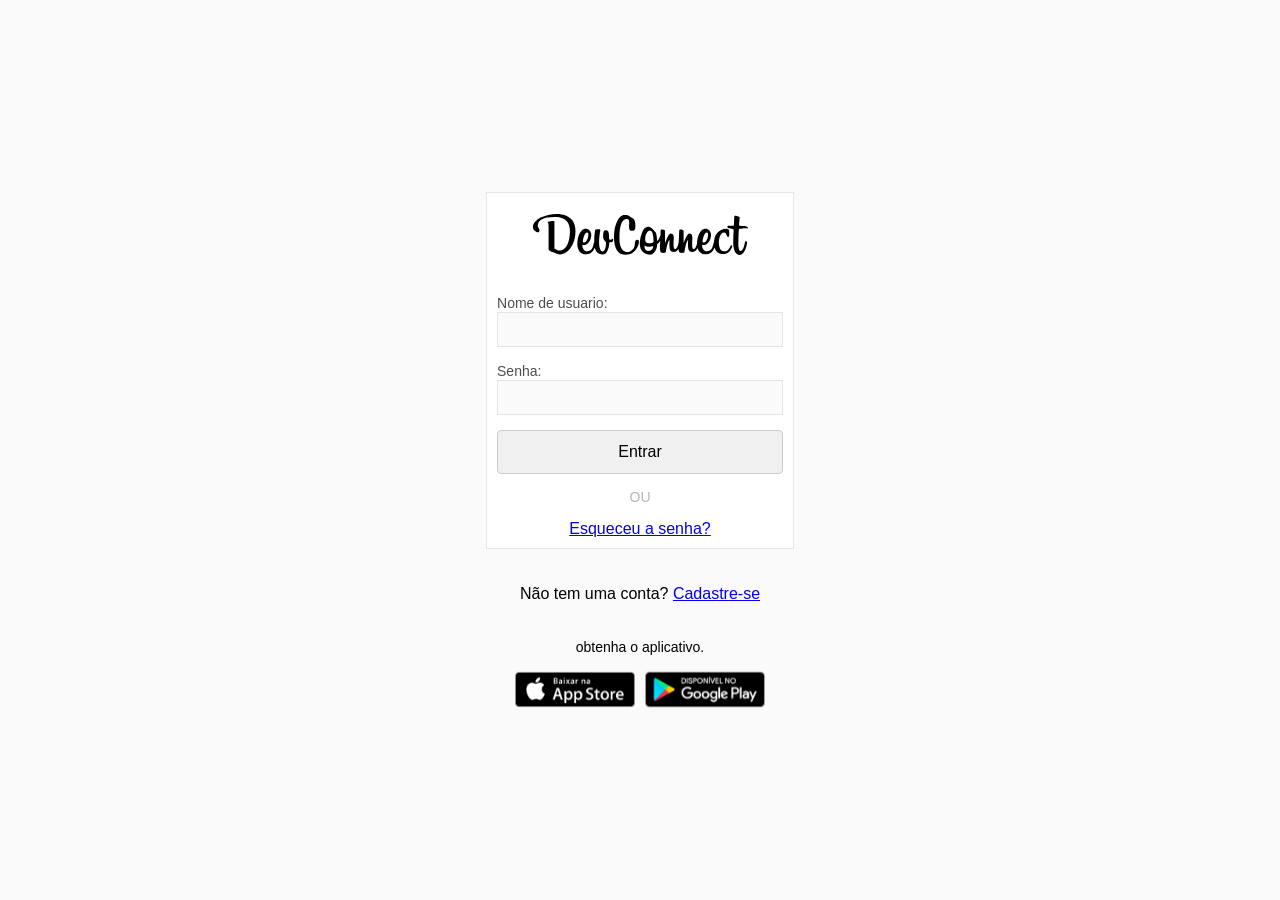
<file: static_devconnect/pages/index.html>
<!DOCTYPE html>
<html lang="pt-BR">

<head>
    <meta charset="UTf-8">
    <meta name="viewport" content="width=device-width, initial-scale=1.0">
    <meta name="author" content="Nathan">
    <meta name="description" content="Site da Empresa DevConnet">
    <title>Tela login - DevConnet</title>
    <link rel="shortcut icon" href="../images/logo-devconnect-sm.svg" type="image/x-icon">

    <link rel="stylesheet" href="../styles/global.css">
    <link rel="stylesheet" href="../styles/login.css">

</head>

<body>
    <h1>Tela principal Login</h1>
    <main>
        <div>

            <form id="formulario" class="estilo-formulario">
                <img src="../images/logo-devconnect-lg.svg" alt="">

                <div>
                    <label for="">Nome de usuario:</label>
                    <input type="text" name="" id="">
                </div>

                <div>
                    <label for="">Senha:</label>
                    <input type="password" name="" id="">
                </div>

                <button type="submit" class="formulario-botao-azul">Entrar</button>

                <p>ou</p>

                <a href="#">Esqueceu a senha?</a>

            </form>

            <!--secao cadastro-->

            <section id="secao-cadastro" class="estilo-formulario">
                <p>Não tem uma conta? <a href="../pages/cadastro.html">Cadastre-se</a></p>
            </section>

            <p class="informacao-aplicativo">obtenha o aplicativo.</p>
            <!--secao instalacao-->
            <section id="secao-instalacao">
                <img src="../images/app-store.svg" alt="imagem informandopara baixar no app store.">
                <img src="../images/google-play.svg" alt="imagem informandopara baixar no google-play store.">
            </section>

        </div>
    </main>
</body>

</html>
</file>
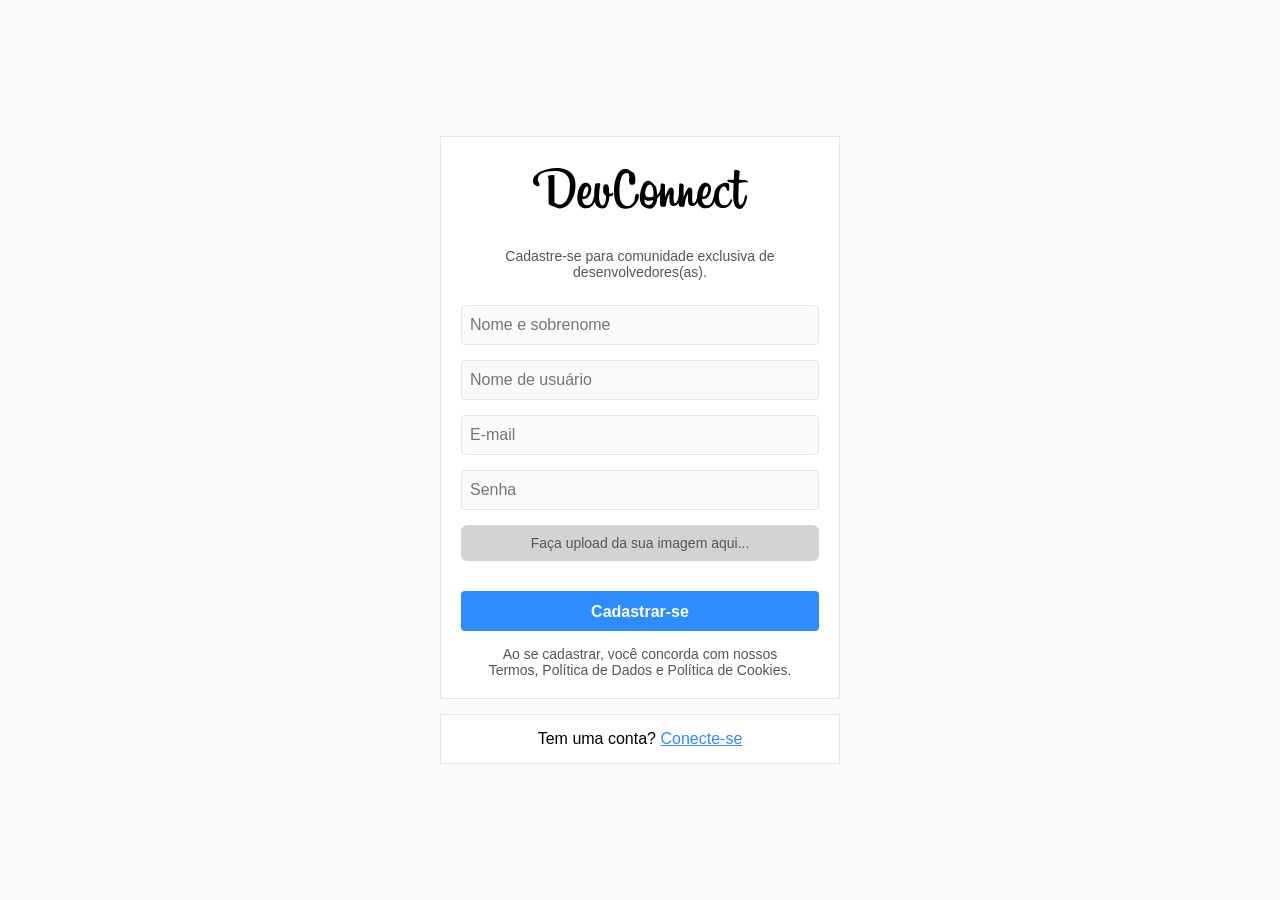
<file: static_devconnect/pages/cadastro.html>
<!DOCTYPE html>
<html lang="pt-BR">

<head>
    <meta charset="UTF-8">
    <meta name="viewport" content="width=device-width, initial-scale=1.0">
    <meta name="author" content="Nathan">
    <meta name="description" content="Site da Empresa DevConnect">
    <title>Tela - de - cadastro</title>
    <link rel="shortcut icon" href="../images/logo-devconnect-sm.svg" type="image/x-icon">

    <!-- Seus estilos -->
    <link rel="stylesheet" href="../styles/global.css">
    <link rel="stylesheet" href="../styles/cadastro.css">
</head>

<body>
    <main>
        <div class="mainDiv">
            <form id="formulario-cadastro" class="formulario">
                <img src="../images/logo-devconnect-lg.svg" alt="Logo DevConnect">
                <p class="subtexto">Cadastre-se para comunidade exclusiva de desenvolvedores(as).</p>

                <div class="formularioDiv">
                    <input type="text" id="nome" name="nome" placeholder="Nome e sobrenome" required />
                    <input type="text" id="usuario" name="usuario" placeholder="Nome de usuário" required />
                    <input type="email" id="email" name="email" placeholder="E-mail" required />
                    <input type="password" id="senha" name="senha" placeholder="Senha" required />
                </div>

                <div class="upload-imagem">
                    <label for="upload" class="upload-label">
                        Faça upload da sua imagem aqui...
                    </label>
                    <input type="file" id="upload" class="upload-input" />
                </div>

                <button class="formulario-botao-azul" type="submit">Cadastrar-se</button>

                <p class="texto-cadastrar">
                    Ao se cadastrar, você concorda com nossos<br>
                    Termos, Política de Dados e Política de Cookies.
                </p>



            </form>

            <section id="secao-login" class="secao-cadastro">
                <p>Tem uma conta? <a href="../pages/index.html">Conecte-se</a></p>
            </section>
        </div>
    </main>
</body>

</html>
</file>
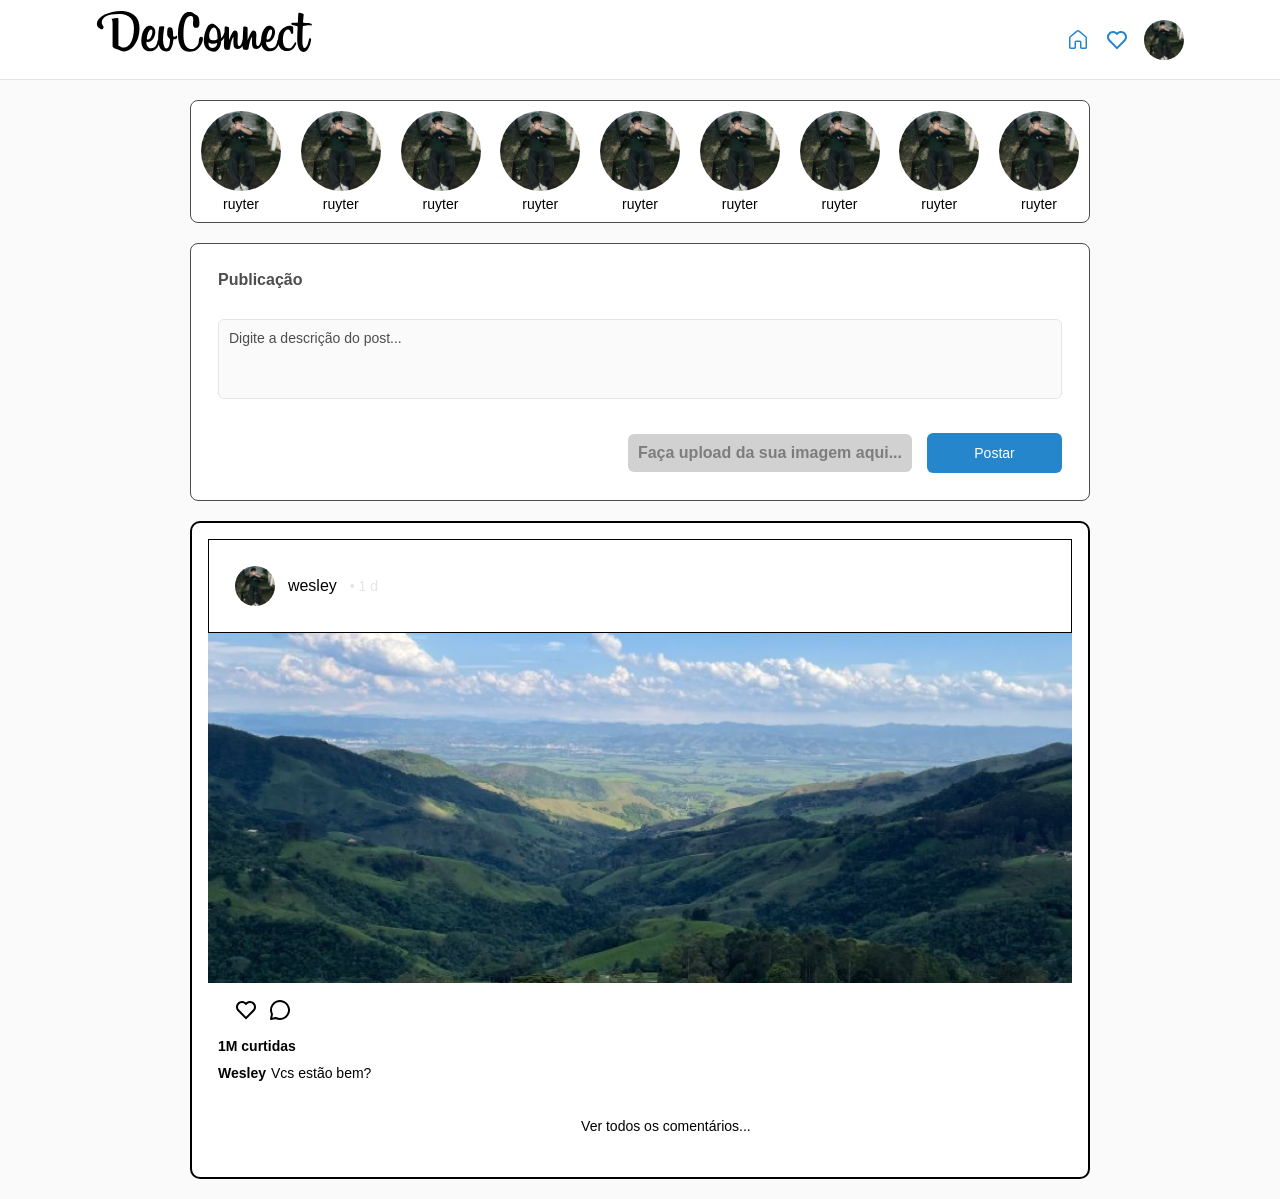
<file: static_devconnect/pages/feed.html>
<!DOCTYPE html>
<html lang="pt-BR">

<head>
    <meta charset="UTF-8">
    <meta name="viewport" content="width=device-width, initial-scale=1.0">
    <meta name="author" content="Nathan">
    <meta name="description" content="Site da Empresa DevConnect">

    <title>Feed - DevConnect</title>

    <link rel="shortcut icon" href="../images/logo-devconnect-lg.svg" type="image/x-icon">

    <link rel="stylesheet" href="../styles/global.css">
    <link rel="stylesheet" href="../styles/feed.css">
</head>

<body>
    <h1>Tela Feed - DevConnect</h1>

    <header id="cabeçalho">
        <nav>
            <a id="Logo-desktop" href="./feed.html">
                <img src="../images/logo-devconnect-lg.svg" alt="Logo da Empresa DevConnect">
            </a>

            <a id="Logo-mobile" href="./feed.html">
                <img src="../images/logo-devconnect-sm.svg" alt="Logo da Empresa DevConnect">
            </a>

            <div class="cabeçalho-acoes">
                <a href="#"><img src="../images/icone-casa-azul.svg" alt="icone de uma casa azul"></a>
                <a href="#"><img src="../images/icone-coracao-azul.svg" alt="icone de um coração azul"></a>
                <a href="#"><img class="foto-de-perfil" src="../images/img.nathan.jpg" alt="Foto de perfil"></a>
            </div>
        </nav>
    </header>

    <main>
        <div class="container-flex-publi">

            <!-- Stories -->
            <section id="storys" class="estilo-formulario">
                
                <!-- Exemplo de story -->
                <article class="card-storys">
                    <a href="#">
                        <img src="../images/img.nathan.jpg" alt="">
                        <span>ruyter</span>
                    </a>
                </article>
                <article class="card-storys">
                    <a href="#">
                        <img src="../images/img.nathan.jpg" alt="">
                        <span>ruyter</span>
                    </a>
                </article>
                <article class="card-storys">
                    <a href="#">
                        <img src="../images/img.nathan.jpg" alt="">
                        <span>ruyter</span>
                    </a>
                </article>
                <article class="card-storys">
                    <a href="#">
                        <img src="../images/img.nathan.jpg" alt="">
                        <span>ruyter</span>
                    </a>
                </article>
                <article class="card-storys">
                    <a href="#">
                        <img src="../images/img.nathan.jpg" alt="">
                        <span>ruyter</span>
                    </a>
                </article>
                <article class="card-storys">
                    <a href="#">
                        <img src="../images/img.nathan.jpg" alt="">
                        <span>ruyter</span>
                    </a>
                </article>
                <article class="card-storys">
                    <a href="#">
                        <img src="../images/img.nathan.jpg" alt="">
                        <span>ruyter</span>
                    </a>
                </article>
                <article class="card-storys">
                    <a href="#">
                        <img src="../images/img.nathan.jpg" alt="">
                        <span>ruyter</span>
                    </a>
                </article>
                <article class="card-storys">
                    <a href="#">
                        <img src="../images/img.nathan.jpg" alt="">
                        <span>ruyter</span>
                    </a>
                </article>
            </section>
            <!-- Fim Stories -->

            <!-- Formulário de Publicação -->
            <section id="cadastro-publi" class="estilo-formulario">
                <h2>Publicação</h2>

                <form action="">
                    <textarea placeholder="Digite a descrição do post..."></textarea>
                    <footer>
                        <label for="upload" class="texto-upload">Faça upload da sua imagem aqui...</label>
                        <input type="file" id="upload" class="upload-input" />
                        <button type="submit" class="formulario-botao-azul">Postar</button>
                    </footer>
                </form>
            </section>

            <!-- Publicações -->
            <section id="Publicacao">
                <article class="card-publi">
                  <header class="publi-header">
                    <a href="#">
                      <img class="foto-de-perfil" src="../images/img.nathan.jpg" alt="Foto de perfil">
                      <span class="nome-usuario">wesley</span>
                      <span class="tempo-publicado">• 1 d</span>
                    </a>
                  </header>
              
                  <figure>
                    <img class="imagem-publicacao" src="../images/img paisagem post.jpg" alt="Paisagem">
                  </figure>
              
                  <div class="interacoes-publicacao">
                    <img src="../images/icone-coracao-preto.svg" alt="Curtir">
                    <img src="../images/icone-comentario-preto.svg" alt="Comentar">
                  </div>
              
                  <span class="likes">1M curtidas</span>
              
                  <div class="description-publicacao">
                    <strong>Wesley</strong>
                    <p>Vcs estão bem?</p>
                  </div>
              
                  <button class="ver-comentarios">Ver todos os comentários...</button>
                </article>
              </section>
              
        </div>
    </main>
</body>

</html>
</file>
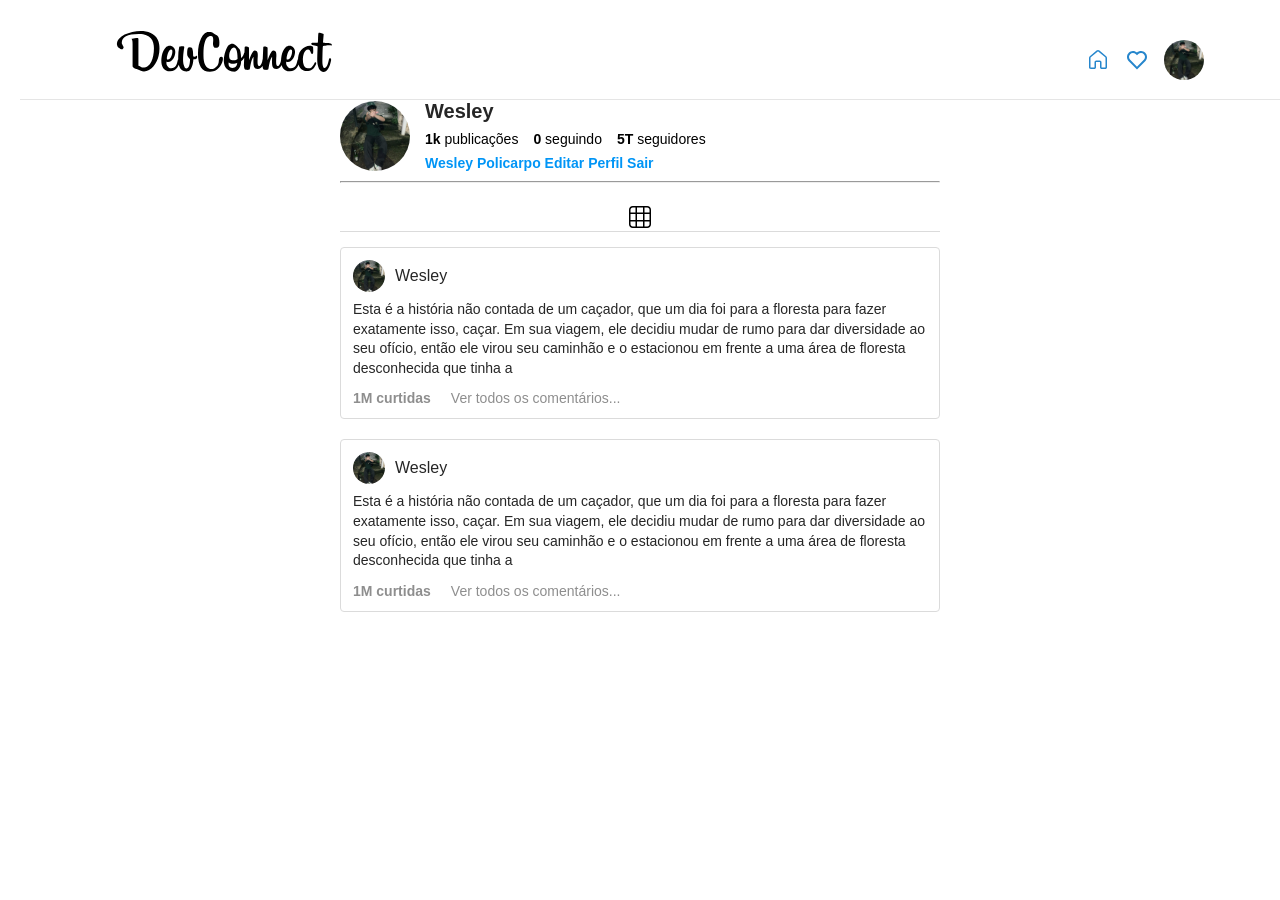
<file: static_devconnect/pages/perfil.html>
<!DOCTYPE html>
<html lang="pt-BR">

<head>
    <meta charset="UTF-8">
    <meta name="viewport" content="width=device-width, initial-scale=1.0">
    <meta name="author" content="Nathan">
    <meta name="description" content="Site da Empresa DevConnect">

    <title>Perfil - DevConnect</title>

    <link rel="shortcut icon" href="../images/logo-devconnect-lg.svg" type="image/x-icon">
    <link rel="stylesheet" href="../styles/global.css">
    <link rel="stylesheet" href="../styles/perfil.css">
</head>

<body>

    <!-- Cabeçalho -->
    <header id="cabeçalho">
        <nav>
            <a id="Logo-desktop" href="./feed.html">
                <img src="../images/logo-devconnect-lg.svg" alt="Logo da Empresa DevConnect">
            </a>

            <a id="Logo-mobile" href="./feed.html">
                <img src="../images/logo-devconnect-sm.svg" alt="Logo da Empresa DevConnect">
            </a>

            <div class="cabeçalho-acoes">
                <a href="#"><img src="../images/icone-casa-azul.svg" alt="icone de uma casa azul"></a>
                <a href="#"><img src="../images/icone-coracao-azul.svg" alt="icone de um coração azul"></a>
                <a href="#"><img class="foto-de-perfil" src="../images/img.nathan.jpg" alt="Foto de perfil"></a>
            </div>
        </nav>
    </header>

    <div class="container">
    <!-- Conteúdo do perfil -->
    <section class="perfil-header">
        <img src="../images/img.nathan.jpg" alt="Foto de perfil Wesley" />
        <div class="perfil-info">
            <div class="nome">
                Wesley
            </div>
            <div class="perfil-status">
                <div><b>1k</b> publicações</div>
                <div><b>0</b> seguindo</div>
                <div><b>5T</b> seguidores</div>
            </div>
            <div class="perfil">
                <a href="#">Wesley Policarpo</a>
                <a href="#">Editar Perfil</a>
                <a href="#">Sair</a>
            </div>
        </div>
    </section>

    <hr />

    <div class="separator">
        <img src="../images/icone-galeria-preto.svg" alt="">
    </div>

    <!-- Postagens -->
    <article class="post">
        <div class="post-header">
            <img src="../images/img.nathan.jpg" alt="Foto Wesley" />
            <div class="nome-post">
                Wesley
               
            </div>
        </div>
        <p class="texto">
            Esta é a história não contada de um caçador, que um dia foi para a floresta para fazer exatamente isso,
            caçar.
            Em sua viagem, ele decidiu mudar de rumo para dar diversidade ao seu ofício, então ele virou seu caminhão e
            o estacionou em
            frente a uma área de floresta desconhecida que tinha a
        </p>
        <div class="post-like">
            <div class="like" title="Curtir">
                1M curtidas
            </div>
            <div class="post-comentario">Ver todos os comentários...</div>
        </div>
    </article>

    <article class="post">
        <div class="post-header">
            <img src="../images/img.nathan.jpg" alt="Foto Wesley" />
            <div class="nome-post">
                Wesley
                
            </div>
        </div>
        <p class="texto">
            Esta é a história não contada de um caçador, que um dia foi para a floresta para fazer exatamente isso,
            caçar.
            Em sua viagem, ele decidiu mudar de rumo para dar diversidade ao seu ofício, então ele virou seu caminhão e
            o estacionou em
            frente a uma área de floresta desconhecida que tinha a
        </p>
        <div class="post-like">
            <div class="like" title="Curtir">
                1M curtidas
            </div>
        <div class="post-comentario">Ver todos os comentários...</div>
    </article>
</div>
</body>

</html>
</file>
<file: static_devconnect/styles/global.css>
:root {
    --cor-preto: #000000;
    --cor-azul: #2686cc;
    --cor-branca: #ffffff;
    --cor-cinza-escuro1: #b6b6b6;
    --cor-cinza-escuro2: #4D4D4D;
    --cor-cinza-escuro3: #7D7D7D;
    --cor-cinza-escuro4: #D1D1D1;
    --cor-cinza-medio: #e5e5e5;
    --cor-cinza-claro: #fafafa;

    --borda: 1px solid var(--cor-cinza-medio);
    --borda-arredondada: 2px;

    --tamanho-fonte-lg: 20px;
    --tamanho-fonte-md: 16px;
    --tamanho-fonte-sm: 14px;

}

@font-face {
    font-family: Billabong;
    src: url(../fonts/Billabong/billabong.ttf),
        url(../fonts/Billabong/billabong_regular.otf);
}


/* SELETOR GLOBAL */
* {
    font-family: "Segoe UI", sans-serif;
    padding: 0;
    margin: 0;
    box-sizing: border-box;
    /* o valor total do tamanho do elemento conta tanto com espaços interno/externo e as bordas*/
    outline-color: var(--cor-azul);
}

body {
    background-color: var(--cor-cinza-claro);
}

h1 {
    position: absolute; /*altera a posição do elemento*/
    z-index: -1; /*camadas do elemento*/
    opacity: 0; 
}

/* formulario */
input{
    width: 100%;
    height: 35px;
    border: var(--borda);
    background-color: var(--cor-cinza-claro);
}

.fomulario-botao-azul {
    width: 100%;
    padding: 12px;
    border: 1px solid #ccc;
    border-radius: 4px;
    background-color: #f0f0f0;
    color: #000;
    font-size: 16px;
    cursor: pointer;

}


button {
    width: 100%;
    padding: 12px;
    border: 1px solid #ccc;
    border-radius: 4px;
    background-color: #f0f0f0;
    color: #000;
    font-size: 16px;
    cursor: pointer;
}

button:hover {
    background-color: #e0e0e0;
}

#cabeçalho {
    width: 100vw;
    height: 80px;
    background-color: var(--cor-branca);
    display: flex;
    justify-content: center;
    align-items: center;

    border-bottom: var(--borda);
}

#cabeçalho>nav {
    background-color: var(--cor-branca);
    height: 100%;
    max-width: 1440px;
    width: 85%;

    display: flex;
    justify-content: space-between;
    align-items: center;
}

#Logo-mobile {
    display: none;

}

.cabeçalho-acoes {
    background-color: var(--cor-branca);
    display: flex;
    align-items: center;
    gap: 15px;
}

.cabeçalho-acoes>a {
    display: flex;
    align-items: center;
}

.foto-de-perfil {
    width: 40px;
    height: 40px;
    object-fit: cover;
    object-position: center;
    border-radius: 50%;
}

@media only screen and (max-width:485px) {
    #Logo-mobile {
        display: initial;
    }

    #Logo-desktop {
        display: none;
    }

}

main {
    width: 120%;
    height: 80px;
    display: flex;
    justify-content: center;
}

/*upload imagem*/
.texo-upload {
    display: block;
    width: 100%;
    max-width: 300px;
    min-width: 35px;
    padding: 5px;
    background-color: var(--cor-cinza-escuro4);
    color: var(--cor-cinza-escuro3);
    text-align: center;
    font-weight: 600;
    border-radius: var(--borda-arredondada);
    
}

.upload-input {
    display: none;
}
</file>
<file: static_devconnect/styles/login.css>
main {
    width: 100%;
    min-height: 100vh;
    display: flex;
    justify-content: center; 
    align-items: center; 
    padding: 20px 0; 
   
}

main>div {
    width: 90%;
    display: flex;
    gap: 15px;
    flex-direction: column;
    align-items: center;
}

/* formulário */
#formulario {
    background: #fff;
    display: flex;
    flex-direction: column;
    align-items: center;
    border: 1px solid #e6e6e6;
    padding: 10px;
    gap: 15px;
}

#secao-cadastro {
    display: flex;
    justify-content: center;
    align-items: center;
    height: 60px;
}

.estilo-formulario {
    max-width: 340px;
}

#formulario>div {
    width: 100%;
}

#formulario>div>label {
    font-size: var(--tamanho-fonte-sm);
    color: var(--cor-cinza-escuro2);
    font-weight: 500;
    padding-bottom: 4px;

}

.formulario-botao-azul {
    width: 100%;
}

#formulario>p {
    text-transform: uppercase;
    font-size: var(--tamanho-fonte-sm);
    color: var(--cor-cinza-escuro1);
}

#formulario>a, #secao-cadastro>p> {
    text-decoration: none;
    color: var(--cor-azul);
}

#secao-cadastro>p {
    font-size: var(--tamanho-fonte-md);
}

.informacao-aplicativo {
    font-size: var(--tamanho-fonte-sm);
    color: var(--cor-preto);
    font-weight: 400;
}

#secao-instalacao {
    display: flex;
    justify-content: center;
    gap: 10px;
}

#secao-instalacao img {
    width: 120px;
    height: 39px;
}
</file>
<file: static_devconnect/styles/cadastro.css>
main {
    width: 100%;
    min-height: 100vh;
    display: flex;
    align-items: center;
    justify-content: center;

}

main>Div {
    width: 100%;
    max-width: 400px;
    display: flex;
    flex-direction: column;
    align-items: center;
    gap: 15px;
}

.formulario {
    background: #fff;
    display: flex;
    flex-direction: column;
    align-items: center;
    border: 1px solid #e6e6e6;
    padding: 20px;
    gap: 15px;
}



.subtexto {
    font-size: 14px;
    color: #555;
    text-align: center;
    margin-bottom: 10px;
}

.formularioDiv {
    width: 100%;
    display: flex;
    flex-direction: column;
    gap: 15px;
}

.formularioDiv input {
    border: 1px solid #e6e6e6;
    width: 100%;
    height: 40px;
    padding: 8px;
    border-radius: 4px;
    font-size: 16px;
}

.formulario-botao-azul {
    width: 100%;
    height: 40px;
    background-color: #2d8cff;
    border: none;
    color: #fff;
    font-size: 16px;
    font-weight: 600;
    border-radius: 4px;
}

.formulario-botao-azul:hover {
    background-color: #1c6fd6;
}

.texto-cadastrar {
    font-size: 14px;
    color: #555;
    text-align: center;
}

.secao-cadastro {
    background: #fff;
    border: 1px solid #e6e6e6;
    width: 100%;
    padding: 15px;
    text-align: center;
}

.secao-cadastro a {
    color: #2d8cff;
    font-weight: 500;
}

.upload-imagem {
    width: 100%;
    margin-bottom: 15px;
}

.upload-label {
    display: block;
    background-color: #d3d3d3;
    color: #555;
    text-align: center;
    padding: 10px;
    border-radius: 6px;
    font-size: 14px;
}

.upload-label:hover {
    background-color: #c2c2c2;
}

.upload-input {
    display: none;
}
</file>
<file: static_devconnect/styles/feed.css>
main {
    min-height: 100vh;
    width: 100%;
    display: flex;
    justify-content: center;
    margin-top: 20px;
}

.container-flex-publi {
    width: 90%;
    max-width: 900px;
    display: flex;
    flex-direction: column;
    gap: 20px;
}

/* Storys*/
#storys {
    display: flex;
    align-items: center;
    gap: 15px;
    align-items: center;
    justify-content: space-between;
    padding: 10px;
    border: 1px solid var(--cor-cinza-escuro2);
    background-color: var(--cor-branca);
    border-radius: 8px;

}

#storys::-webkit-scrollbar {
    width: 0;
}

.card-storys>a {
    display: flex;
    flex-direction: column;
    align-items: center;
    gap: 5px;
    text-decoration: none;
}

.card-storys>a>img {
    width: 80px;
    height: 80px;
    border-radius: 50%;
    object-fit: cover;
    object-position: center;
}

.card-storys>a>span {
    color: var(--cor-preto);
    font-size: var(--tamanho-fonte-sm);
    text-transform: lowercase;
}

/* Formulário de publicação */
#cadastro-publi {
    display: flex;
    flex-direction: column;
    gap: 30px;
    padding: 3%;
    border: 1px solid var(--cor-cinza-escuro2);
    background-color: var(--cor-branca);
    border-radius: 8px;
}

#cadastro-publi>h2 {
    font-size: var(--tamanho-fonte-md);
    font-weight: 800;
    color: var(--cor-cinza-escuro2);
}

#cadastro-publi>form>textarea {
    width: 100%;
    height: 80px;
    padding: 10px;
    border-radius: 6px;
    resize: none;
    background-color: var(--cor-cinza-claro);
    color: var(--cor-cinza-escuro2);
    font-size: var(--tamanho-fonte-sm);
    border: 1px solid var(--cor-cinza-medio);
}

#cadastro-publi>form>footer {
    display: flex;
    justify-content: flex-end;
    align-items: center;
    gap: 15px;
    flex-wrap: wrap;
    margin-top: 30px;
}

#cadastro-publi>form>textarea::placeholder {
    color: var(--cor-azul-escuro);
}

.texto-upload {
    display: inline-block;
    padding: 10px;
    background-color: var(--cor-cinza-escuro4);
    color: var(--cor-cinza-escuro3);
    border-radius: 6px;
    font-weight: 600;
    cursor: pointer;
}

.upload-input {
    display: none;
}

.formulario-botao-azul {
    width: 100%;
    max-width: 135px;
    gap: 15px;
    flex-wrap: wrap;
    background-color: var(--cor-azul);
    color: var(--cor-branca);
    border: none;
    border-radius: 6px;
    font-size: var(--tamanho-fonte-sm);
    cursor: pointer;
}

.formulario-botao-azul:hover {
    background-color: var(--cor-azul);
}

/* Card de Publicação */
#Publicacao {
    width: 100%;
    height: 100%;
    display: flex;
    flex-direction: column;
    align-items: center;
}

.card-publi {
    width: 100%;
    border: 2px solid rgb(0, 0, 0);
    border-radius: 10px;
    padding: 16px;
    background-color: #fff;
    margin-bottom: 20px;
    box-shadow: 10px rgb(0, 0, 0,);
}

.card-publi>header {
    display: flex;
    align-items: center;
    padding: 3%;
    border: 1px solid var(--cor-preto);
}

.card-publi>header>a {
    display: flex;
    align-items: center;
    gap: 13px;
    text-decoration: none;
    color: var(--cor-preto);
    font-weight: 500;
}

.card-publi>figure {
    width: 100%;
    display: flex;
    flex-direction: column;

}

.publi-header {
  display: flex;
  align-items: center;
  padding: 10px;
}

.publi-header a {
  display: flex;
  align-items: center;
  gap: 8px;
  text-decoration: none;
  color: var(--cor-preto);
  font-weight: 600;
}

.publi-header .nome-usuario {
  font-size: var(--tamanho-fonte-md);
}

.publi-header .tempo-publicado {
  font-size: var(--tamanho-fonte-sm);
  color: var(--cor-cinza-medio);
}

/* IMAGEM */
.imagem-publicacao {
  width: 100%;
  height: 350px;
  object-fit: cover;
}



/* CURTIDAS */
.likes {
  font-weight: 600;
  font-size: var(--tamanho-fonte-sm);
  padding: 0 10px;
}

/* COMENTÁRIO */
.description-publicacao {
  display: flex;
  align-items: center;
  gap: 5px;
  padding: 10px;
  font-size: var(--tamanho-fonte-sm);
}

.description-publicacao p {
  margin: 0;
}

.interacoes-publicacao{
    width: auto;
    flex-wrap: nowrap;     
    margin: 15px 10px;
    display: flex;
    gap: 10px;
    flex-wrap: wrap;
    order: 1;
    margin: 15px 3%;
}

.interacoes-publicacao>button {
    border: none;
    background-color: transparent;
    cursor: pointer;
}

.interacoes-publicacao>span {
    font-size: var(--tamanho-fonte-sm);
    font-weight: 500;
    color: var(--cor-preto);
}

.card-publi>button {
    margin: 15px 3%;
    background-color: transparent;
    border: none;
    font-size: var(--tamanho-fonte-sm);
    font-weight: 400;
    color: var(--cor-preto);
    cursor: pointer;
}

input[type="file"] {
    display: none;
}
</file>
<file: static_devconnect/styles/perfil.css>
body {
            font-family: Arial, sans-serif;
            background: #fff;
            color: #262626;
            padding: 20px;
            margin: 0;
        }
        
        .perfil-header {
            display: flex;
            align-items: center;
            gap: 15px;
            margin-bottom: 10px;
        }
        .perfil-header img {
            width: 70px;
            height: 70px;
            border-radius: 50%;
            object-fit: cover;
        }
        .perfil-info {
            flex-grow: 1;
        }
        .nome {
            font-weight: bold;
            font-size: 20px;
            display: flex;
            align-items: center;
            gap: 6px;
        }
        
        .perfil-status {
            margin-top: 8px;
            font-size: 14px;
            color: #000000;
            gap: 15px;
            display: flex;
        }
        
        .perfil {
            margin-top: 8px;
            font-size: 14px;
            color: #0095f6;
            gap: 10px;
        }
        .perfil> a {
            color: #0095f6;
            text-decoration: none;
            font-weight: 600;
        }
        .separator {
            display: flex;
            align-items: center;
            justify-content: center;
            margin: 20px 0 15px 0;
            border-bottom: 1px solid #dbdbdb;
            color: #262626;
            font-weight: 700;
            font-size: 14px;
        }
        .icon-grid {
            display: inline-block;
            border: 1px solid #262626;
            padding: 4px;
            border-radius: 3px;
            font-size: 14px;
        }
        
        .post {
            border: 1px solid #dbdbdb;
            border-radius: 4px;
            padding: 12px;
            margin-bottom: 20px;
        }
        
        .post-header {
            display: flex;
            align-items: center;
            gap: 10px;
            margin-bottom: 8px;
        }
        .post-header img {
            width: 32px;
            height: 32px;
            border-radius: 50%;
            object-fit: cover;
        }
        .post-header .post-nome {
            font-weight: bold;
            font-size: 14px;
            display: flex;
            align-items: center;
            gap: 5px;
        }
        .post-header .verified-badge {
            font-size: 14px;
            color: #0095f6;
        }
        
        .texto {
            font-size: 14px;
            color: #262626;
            line-height: 1.4;
            margin-bottom: 12px;
        }
        
        .post-like {
            display: flex;
            align-items: center;
            gap: 20px;
            font-size: 14px;
            color: #8e8e8e;
        }
       
        .like {
            display: flex;
            align-items: center;
            gap: 6px;
            font-weight: bold;
            cursor: pointer;
        }
        
        
        
        .post-commentario {
            margin-top: 4px;
            font-size: 12px;
            color: #8e8e8e;
            cursor: pointer;
        }

        a:hover {
            text-decoration: underline;
        }
        /* Responsividade básica */
        @media (max-width: 700px) {
            body {
                padding: 10px;
            }
        }

        .container {
            max-width: 600px;
            margin: 0 auto;
        }
</file>
